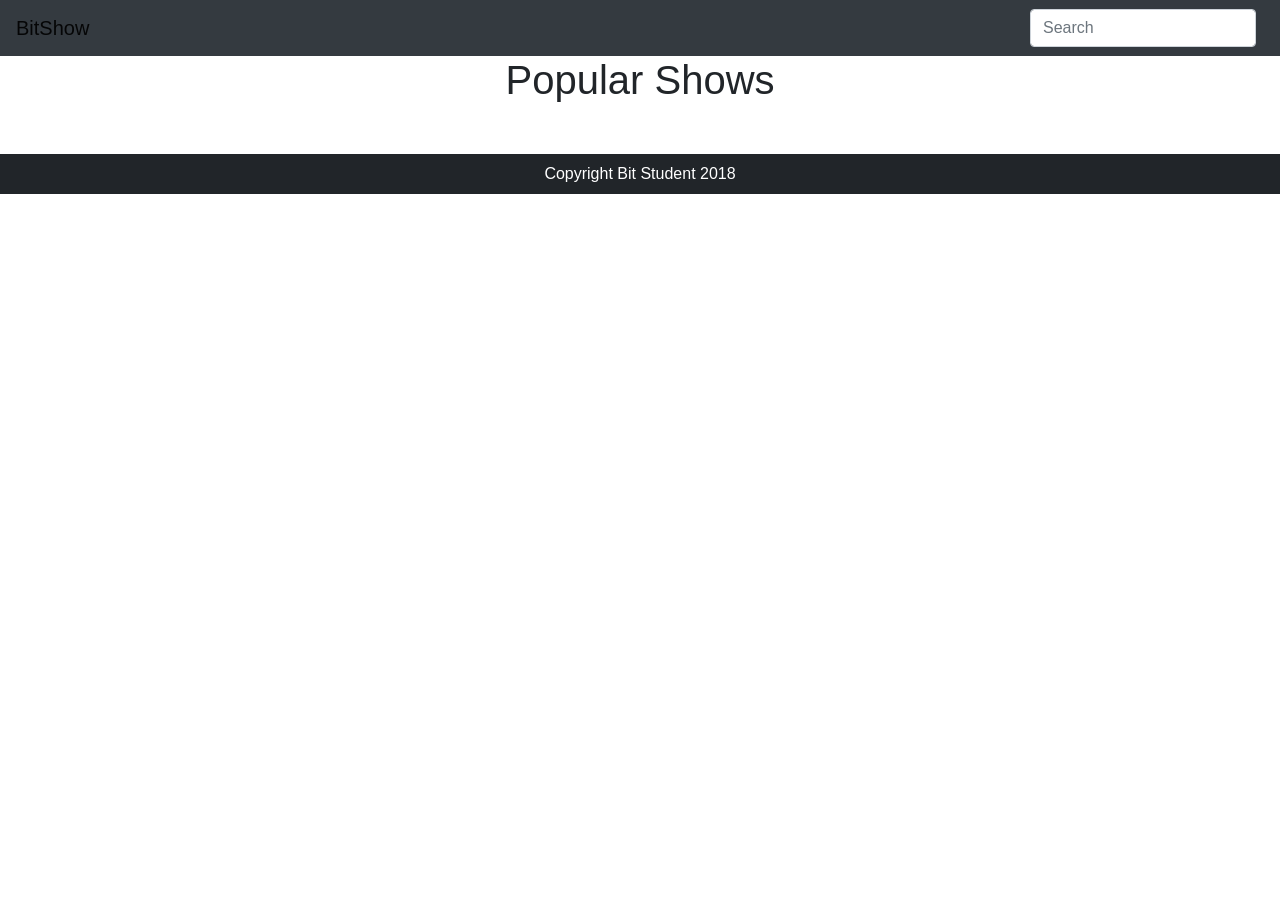
<file: novi_BIT-show/BitShow/index.html>
<!DOCTYPE html>
<html lang="en">

<head>
    <meta charset="UTF-8">
    <meta name="viewport" content="width=device-width, initial-scale=1.0">
    <meta http-equiv="X-UA-Compatible" content="ie=edge">
    <title>Bit Show</title>
    <script src="https://ajax.googleapis.com/ajax/libs/jquery/3.3.1/jquery.min.js"></script>
    <link rel="stylesheet" href="https://maxcdn.bootstrapcdn.com/bootstrap/4.0.0/css/bootstrap.min.css" integrity="sha384-Gn5384xqQ1aoWXA+058RXPxPg6fy4IWvTNh0E263XmFcJlSAwiGgFAW/dAiS6JXm"
        crossorigin="anonymous">
        <link rel="stylesheet" href="css/style.css">
        
</head>
<body>
    <nav class="navbar navbar-light bg-dark justify-content-between">
        <a class="navbar-brand" href="index.html">BitShow</a>
        <form class="form-inline">
            <input id="search" class="form-control mr-sm-2" type="search" placeholder="Search" aria-label="Search">
        </form>
    </nav>

    <h1>Popular Shows</h1>

    <ul id="search-result"> 
    </ul>

    <div id="content">


    </div>



    <footer class="flex">Copyright  Bit Student 2018</footer>


    <script src="js/dataModule.js"></script>
    <script src="js/UIModule.js"></script>
    <script src="js/mainModule.js"></script>
    <!-- <script>
        $(mainModule.init());
    </script> -->
</body>

</html>
</file>
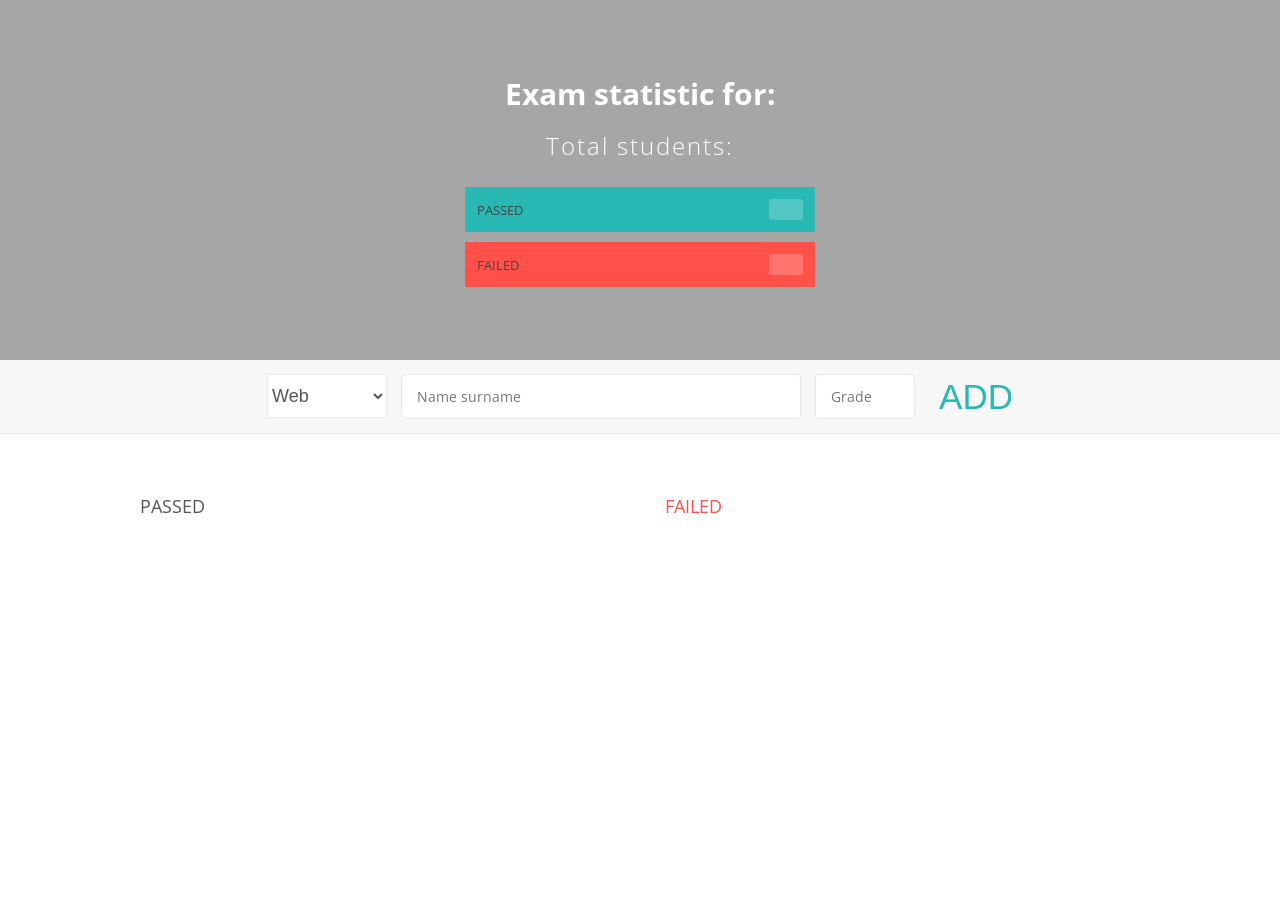
<file: V2/modules/examStatisticsModules/index.html>
<!DOCTYPE html>
<html lang="en">

<head>
    <meta charset="UTF-8">
    <link href="https://fonts.googleapis.com/css?family=Open+Sans:100,300,400,600" rel="stylesheet" type="text/css">
    <link type="text/css" rel="stylesheet" href="./style.css">
    <title>Exam statistics</title>
</head>

<body>

    <div class="top">
        <div class="exam">
            <div class="exam-title">
                Exam statistic for:
                <span class="exam-title-month"></span>
            </div>

            <div class="exam-total">Total students: <span class="total-exams"></span></div>

            <div class="exam-passed clearfix">
                <div class="exam-passed-text">passed</div>
                <div class="right clearfix">
                    <div class="exam-passed-count"></div>
                    <div class="exam-passed-percentage">&nbsp;</div>
                </div>
            </div>

            <div class="exam-failed clearfix">
                <div class="exam-failed-text">failed</div>
                <div class="right clearfix">
                    <div class="exam-failed-count"></div>
                    <div class="exam-failed-percentage">&nbsp;</div>
                </div>
            </div>
        </div>
    </div>

    <div class="bottom">
        <div class="add">
            <div class="add-container">
                <select class="add-subject">
                    <option value="web">Web</option>
                    <option value="js">JavaScript</option>
                    <option value="spa">SPA</option>
                </select>
                <input type="text" class="add-student-name" placeholder="Name surname">
                <input type="number" class="add-grade" min="5" max="10" placeholder="Grade">
                <button class="add-btn">ADD</i>
                </button>
            </div>
        </div>

        <div class="container clearfix">
            <!-----------------List of Passed students-------------------->
            <div class="passed">
                <h2 class="passed-title">passed</h2>

                <div class="passed-list">

                    <div class="item-clearfix" id="passed-0">
                        <div class="item-description"></div>
                        <div class="right-clearfix">
                            <div class="item-value"></div>
                            <div class="item-delete">
                                <button class="item-delete-btn">x</i>
                                </button>
                            </div>
                        </div>
                    </div>

                </div>
            </div>
<!------------------------------------------------------------------>
            <div class="failed">
                <h2 class="failed-title">failed</h2>

                <div class="failed-list">

                    <div class="item-clearfix" id="failed-0">
                        <div class="item-description"></div>
                        <div class="right-clearfix">
                            <div class="item-value"></div>
                            <div class="item-delete">
                                <button class="item-delete-btn">x</i>
                                </button>
                            </div>
                        </div>
                    </div>

                </div>
            </div>
        </div>

    </div>
    <script src="./js/subject.js"></script>
    <script src="./js/student.js"></script>
    <script src="./js/exam.js"></script>
    <script src="./js/report.js"></script>
    <script src="./js/form.js"></script>
    <script src="./js/app.js"></script>
</body>

</html>
</file>
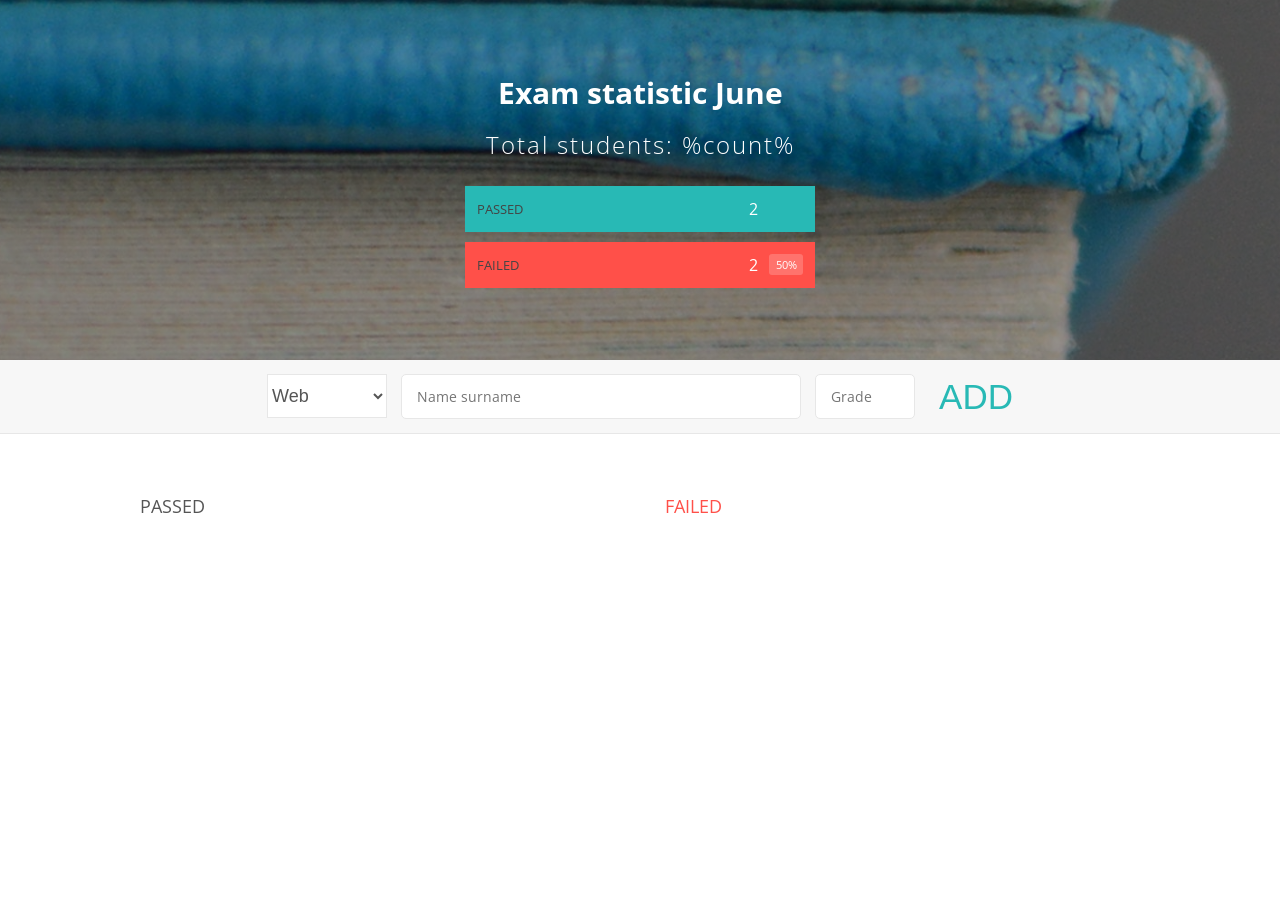
<file: w6/d1/exam/old/index.html>
<!DOCTYPE html>
<html lang="en">

<head>
    <meta charset="UTF-8">
    <link href="https://fonts.googleapis.com/css?family=Open+Sans:100,300,400,600" rel="stylesheet" type="text/css">
    <link type="text/css" rel="stylesheet" href="./css/style.css">
    <title>Exam statistics</title>
</head>

<body>

    <div class="top">
        <div class="exam">
            <div class="exam-title">
                Exam statistic
                <span class="exam-title-month">June</span>
            </div>

            <div class="exam-total">Total students: %count%</div>

            <div class="exam-passed clearfix">
                <div class="exam-passed-text">passed</div>
                <div class="right">
                    <div id="passed_counter" class="exam-passed-count">2</div>
                    <div id="passed_percentage" class="exam-passed-percentage">&nbsp;</div>
                </div>
            </div>

            <div class="exam-failed clearfix">
                <div class="exam-failed-text">failed</div>
                <div class="right clearfix">
                    <div id="failed_counter" class="exam-failed-count">2</div>
                    <div id="passed_percentage" class="exam-failed-percentage">50%</div>
                </div>
            </div>
        </div>
    </div>

    <div class="bottom">
        <div class="add">
            <div class="add-container">
                <select class="add-subject">
                    <option value="web" selected>Web</option>
                    <option value="js">JavaScript</option>
                    <option value="spa">SPA</option>
                </select>
                <input type="text" class="add-student-name" placeholder="Name surname">
                <input type="number" class="add-grade" min="5" max="10" placeholder="Grade">
                <button id="add_btn" class="add-btn">ADD</i>
                </button>
            </div>
        </div>

        <p id="error_block"></p>

        <div class="container clearfix">
            <div class="passed">
                <h2 class="passed-title">passed</h2>

                <ul class="passed-list">

                    <!-- <div class="item clearfix" id="passed-0">
                        <div class="item-description">Roger Federer</div>
                        <div class="right clearfix">
                            <div class="item-value">10</div>
                            <div class="item-delete">
                                <button class="item-delete-btn">x</i>
                                </button>
                            </div>
                        </div>
                    </div>-->

                </ul>
            </div>

            <div class="failed">
                <h2 class="failed-title">failed</h2>

                <ul class="failed-list">

                    <!-- <div class="item clearfix" id="failed-0">
                        <div class="item-description">John Doe</div>
                        <div class="right clearfix">
                            <div class="item-value">5</div>
                            <div class="item-delete">
                                <button class="item-delete-btn">x</i>
                                </button>
                            </div>
                        </div>
                    </div> -->

                </ul>
            </div>
        </div>

    </div>

    <script src="./js/subject.js"></script>
    <script src="./js/student.js"></script>
    <script src="./js/exam.js"></script>
    <script src="./js/form.js"></script>   
    <script src="./js/app.js"></script>
</body>

</html>
</file>
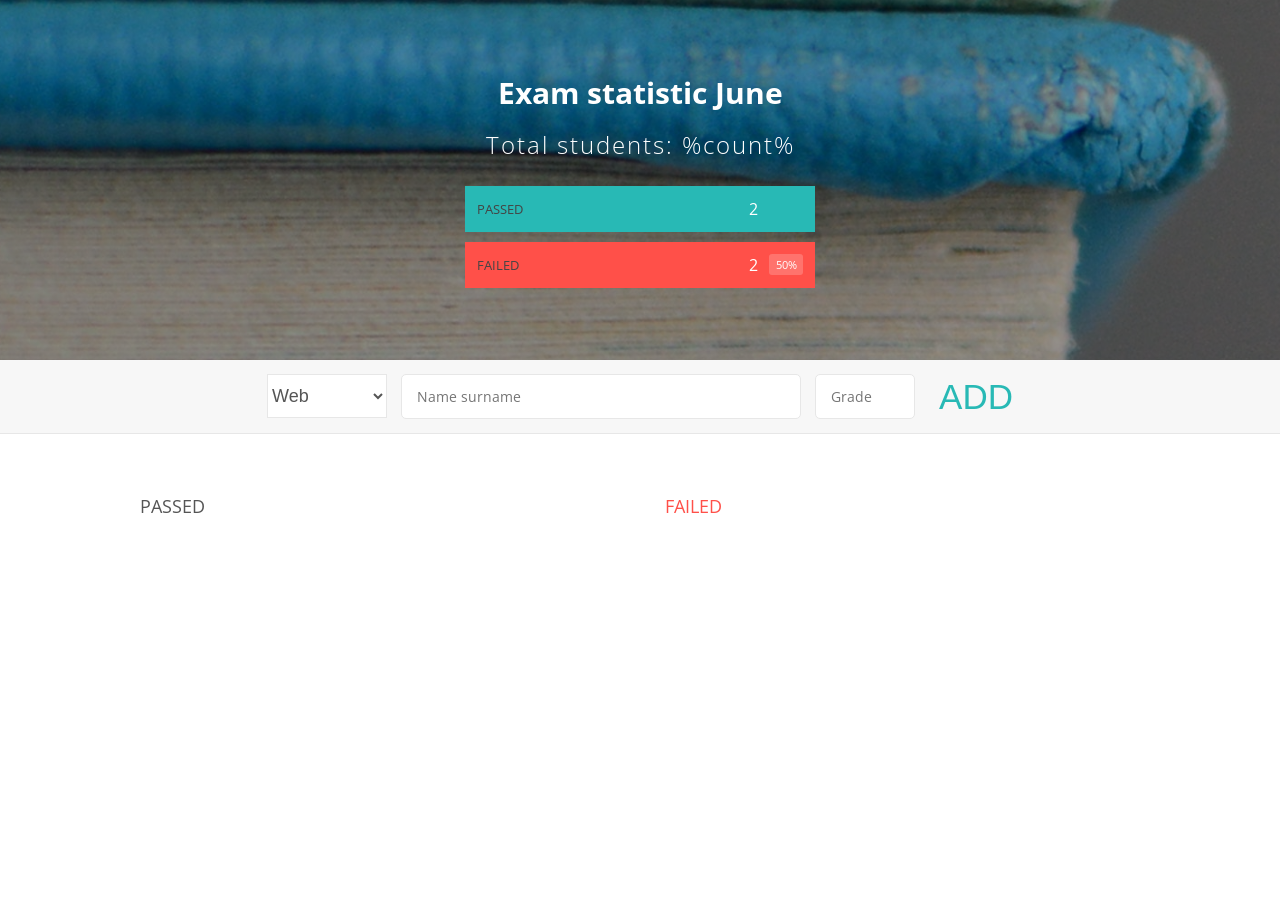
<file: w6/d1/exam/rmp/index.html>
<!DOCTYPE html>
<html lang="en">

<head>
    <meta charset="UTF-8">
    <link href="https://fonts.googleapis.com/css?family=Open+Sans:100,300,400,600" rel="stylesheet" type="text/css">
    <link type="text/css" rel="stylesheet" href="./css/style.css">
    <title>Exam statistics</title>
</head>

<body>

    <div class="top">
        <div class="exam">
            <div class="exam-title">
                Exam statistic
                <span class="exam-title-month">June</span>
            </div>

            <div class="exam-total">Total students: %count%</div>

            <div class="exam-passed clearfix">
                <div class="exam-passed-text">passed</div>
                <div class="right">
                    <div id="passed_counter" class="exam-passed-count">2</div>
                    <div class="exam-passed-percentage">&nbsp;</div>
                </div>
            </div>

            <div class="exam-failed clearfix">
                <div class="exam-failed-text">failed</div>
                <div class="right clearfix">
                    <div id="failed_counter" class="exam-failed-count">2</div>
                    <div class="exam-failed-percentage">50%</div>
                </div>
            </div>
        </div>
    </div>

    <div class="bottom">
        <div class="add">
            <div class="add-container">
                <select class="add-subject">
                    <option value="web" selected>Web</option>
                    <option value="js">JavaScript</option>
                    <option value="spa">SPA</option>
                </select>
                <input type="text" class="add-student-name" placeholder="Name surname">
                <input type="number" class="add-grade" min="5" max="10" placeholder="Grade">
                <button class="add-btn">ADD</i>
                </button>
            </div>
        </div>

        <div class="container clearfix">
            <div class="passed">
                <h2 class="passed-title">passed</h2>

                <ul class="passed-list">

                    <!-- <div class="item clearfix" id="passed-0">
                        <div class="item-description">Roger Federer</div>
                        <div class="right clearfix">
                            <div class="item-value">10</div>
                            <div class="item-delete">
                                <button class="item-delete-btn">x</i>
                                </button>
                            </div>
                        </div>
                    </div>-->

                </ul>
            </div>

            <div class="failed">
                <h2 class="failed-title">failed</h2>

                <ul class="failed-list">

                    <!-- <div class="item clearfix" id="failed-0">
                        <div class="item-description">John Doe</div>
                        <div class="right clearfix">
                            <div class="item-value">5</div>
                            <div class="item-delete">
                                <button class="item-delete-btn">x</i>
                                </button>
                            </div>
                        </div>
                    </div> -->

                </ul>
            </div>
        </div>

    </div>


    <script src="./js/UIModule.js"></script>
    <script src="./js/dataModule.js"></script>
</body>

</html>
</file>
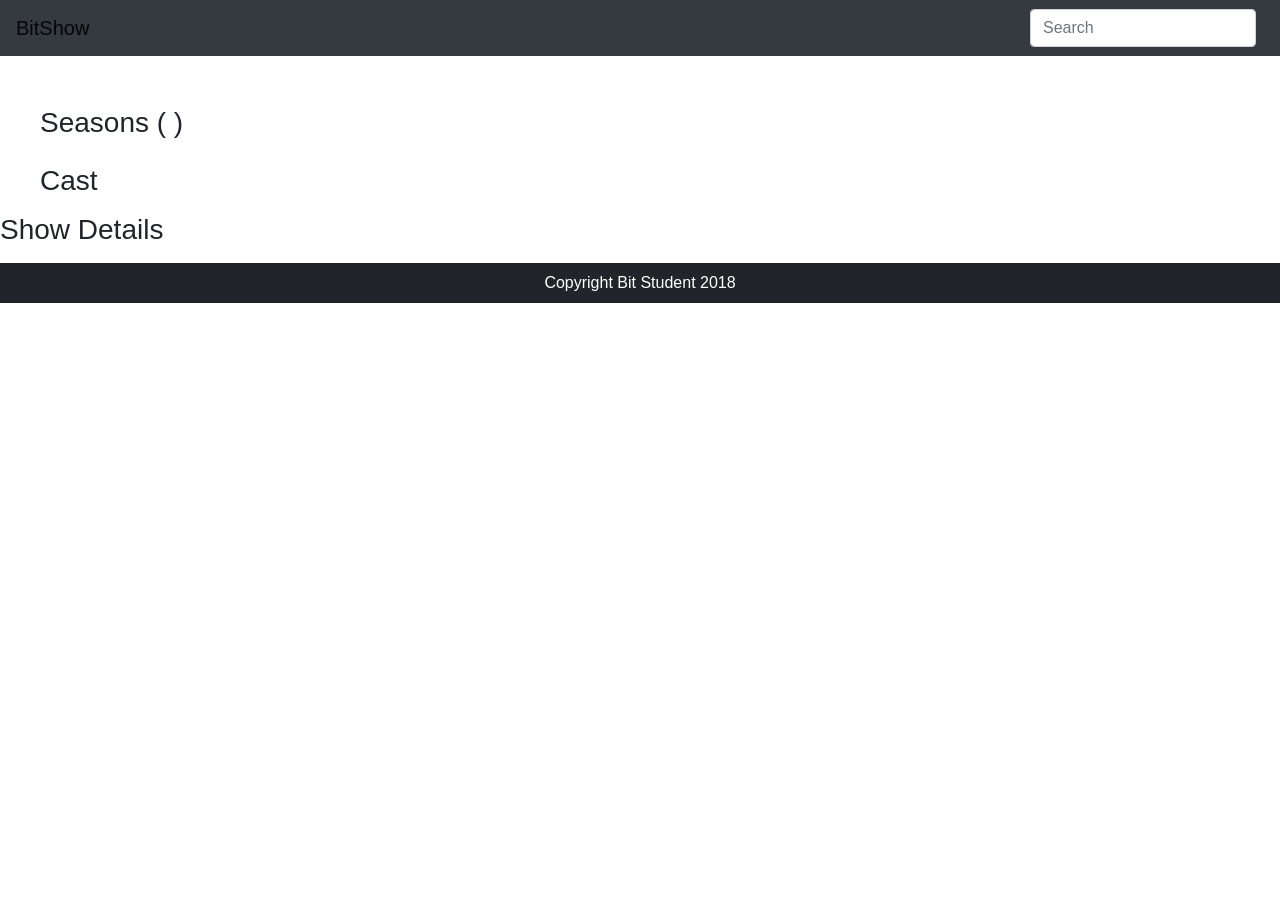
<file: novi_BIT-show/BitShow/infopage.html>
<!DOCTYPE html>
<html lang="en">

<head>
    <meta charset="UTF-8">
    <meta name="viewport" content="width=device-width, initial-scale=1.0">
    <meta http-equiv="X-UA-Compatible" content="ie=edge">
    <title>Show Info Page</title>
    <script src="https://ajax.googleapis.com/ajax/libs/jquery/3.3.1/jquery.min.js"></script>
    <link rel="stylesheet" href="https://maxcdn.bootstrapcdn.com/bootstrap/4.0.0/css/bootstrap.min.css" integrity="sha384-Gn5384xqQ1aoWXA+058RXPxPg6fy4IWvTNh0E263XmFcJlSAwiGgFAW/dAiS6JXm"
        crossorigin="anonymous">
        <link rel="stylesheet" href="css/style.css">
</head>

<body>
    <nav class="navbar navbar-light bg-dark justify-content-between">
        <a class="navbar-brand" href="index.html">BitShow</a>
        <form class="form-inline">
            <input id="search" class="form-control mr-sm-2" type="search" placeholder="Search" aria-label="Search">
        </form>
    </nav>
    </nav>
    <div id="show-info"></div>
    <!-- Seasons List -->
    <ul id="search-result"> 
    </ul>
    <h1 id="show-name"></h1>
    
    <div class="left" id="img-container"></div>
    <ul id="season-list">
        <h3>Seasons (
            <span id="season-counter"></span>)</h3>

    </ul>

    <ul id="cast-list">
        <h3>Cast</h3>

    </ul>
    <div>
        <h3>Show Details</h3>
        <p id="description-container"></p>
    </div>

    <footer class="flex">Copyright Bit Student 2018</footer>




    <script src="js/dataModule.js"></script>
    <script src="js/UIModule.js"></script>
    <script src="js/mainModule.js"></script>
    <!-- <script>
        $(mainModule.initSinglePage());
    </script> -->

    <script>
        var searchValue = localStorage.getItem('id');

        let showUrl = `http://api.tvmaze.com/shows/${searchValue}/seasons`;
        let seasonList = $("#season-list");

        var request = $.get(showUrl);
        request.done(function (seasonsInfo) {
            //console.log(seasonsInfo);

            UIModule.printSeasons(seasonsInfo);
        });

        let castUrl = `http://api.tvmaze.com/shows/${searchValue}/cast`;
        let castList = $("#cast-list");
        request = $.get(castUrl);
        request.done(function (response) {
            console.log(response);
            UIModule.printCast(response);
        });

        let showUrlImg = `http://api.tvmaze.com/shows/${searchValue}`//`http://api.tvmaze.com/shows/${searchValue}`;
        request = $.get(showUrlImg);
        request.done(function (response) {
            console.log(response);
            UIModule.showImg(response);
        });

        let descriptionUrl = `http://api.tvmaze.com/shows/${searchValue}`
        request = $.get(descriptionUrl);
        request.done(function (response) {
            console.log(response);
            UIModule.printDescription(response);
        });

        let showNameUrl = `http://api.tvmaze.com/shows/${searchValue}`
        request = $.get(showNameUrl);
        request.done(function (response) {
            console.log(response);
            UIModule.printShowName(response);
        });

        // dataModule.createShow(response[0].show.name, response[0].show.image.original, 
        //     response[0].show.id, response[0].show.summary)

    </script>
</body>

</html>
</file>
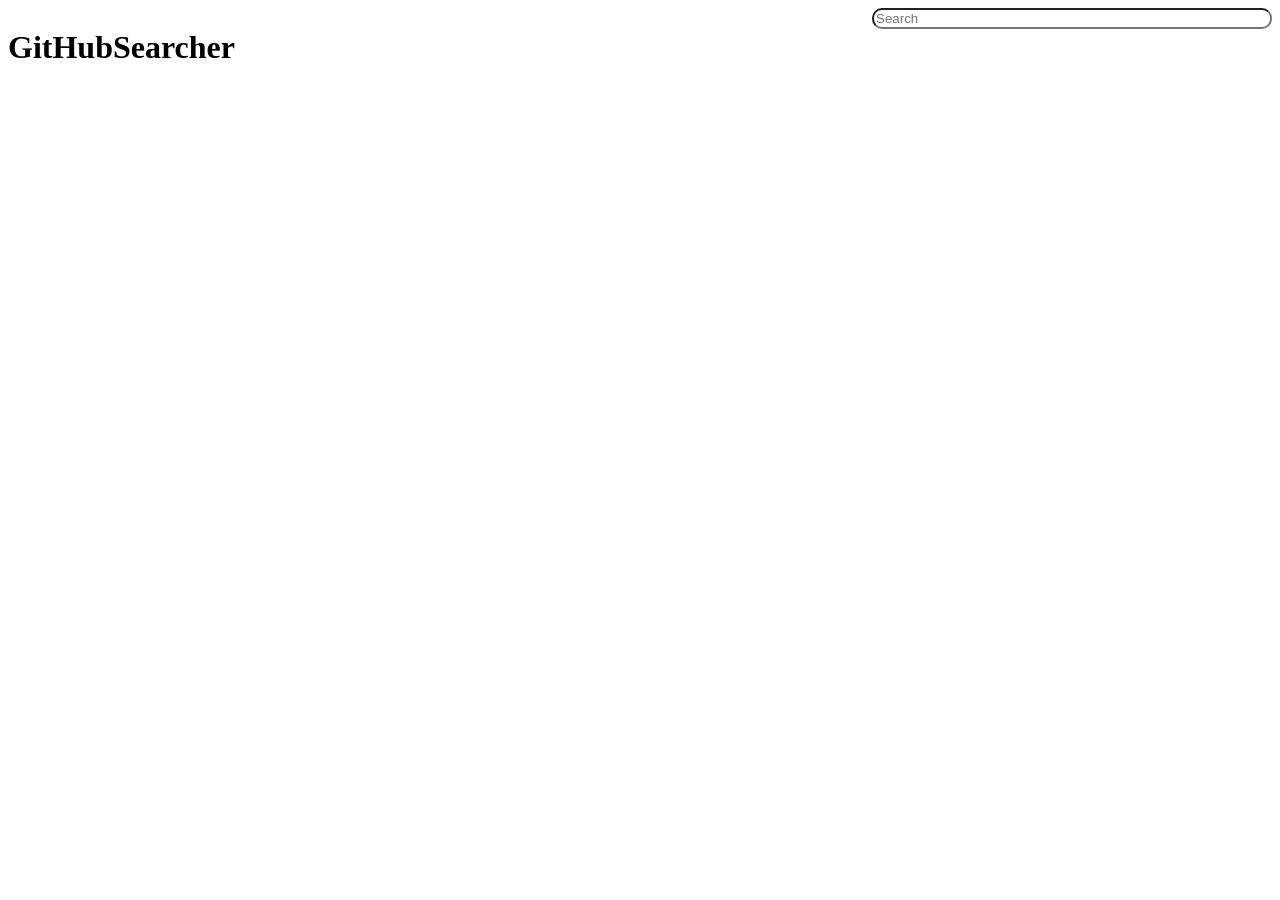
<file: w6/d4/gitHubSearcher.html>
<!DOCTYPE html>
<html lang="en">

<head>
    <meta charset="UTF-8">
    <meta name="viewport" content="width=device-width, initial-scale=1.0">
    <meta http-equiv="X-UA-Compatible" content="ie=edge">
    <link rel="stylesheet" href="gitHubSearcher.css">
    <script src="https://ajax.googleapis.com/ajax/libs/jquery/3.3.1/jquery.min.js"></script>
    <title>Document</title>
</head>

<body>

    <h1>GitHubSearcher</h1>
    <form action="" method="GET">
        <input type="search" id="searchbox" name="search" placeholder="Search">
    </form>
    <div id="users">

    </div>
<script src="gitHubSearcher.js"></script>
</body>

</html>
</file>
<file: novi_BIT-show/BitShow/css/style.css>
#content div {
    float: left;
    width: 33%;
    text-align: center;
    overflow: hidden;
}

.navbar {
    color: white;
}

h1 {
    text-align: center;
    margin-bottom: 50px;
}

#search-result {
    position: absolute;
    right: 10px;
    top: 50px;
    background: white;
}

#season-list {
    display: inline-block;
}

footer {
    clear: left;
    background-color: #212529;
    height: 40px;;
    text-align: center;
    color: white;
    line-height: 40px;
}
</file>
<file: V2/modules/examStatisticsModules/style.css>
/**********************************************
*** GENERAL
**********************************************/

* {
    margin: 0;
    padding: 0;
    box-sizing: border-box;
}

.clearfix::after {
    content: "";
    display: table;
    clear: both;
}

body {
    color: #555;
    font-family: Open Sans;
    font-size: 16px;
    position: relative;
    height: 100vh;
    font-weight: 400;
}

.right { float: right; }
.red { color: #FF5049 !important; }
.red-focus:focus { border: 1px solid #FF5049 !important; }

/**********************************************
*** TOP PART
**********************************************/

.top {
    height: 40vh;
    background-image: linear-gradient(rgba(0, 0, 0, 0.35), rgba(0, 0, 0, 0.35)), url("http://exam-statistics-example.bitballoon.com/img/back.png");
    background-size: cover;
    background-position: center;
    position: relative;
}

.exam {
    position: absolute;
    width: 350px;
    top: 50%;
    left: 50%;
    transform: translate(-50%, -50%);
    color: #fff;
}

.exam-title {
    font-size: 30px;
    text-align: center;
    margin-bottom: 10px;
    font-weight: 700;
}

.exam-total {
    font-weight: 300;
    font-size: 24px;
    text-align: center;
    margin-top: 15px;
    margin-bottom: 25px;
    letter-spacing: 2px;
}

.exam-passed,
.exam-failed {
    padding: 12px;
    text-transform: uppercase;
}

.exam-passed {
    margin-bottom: 10px;
    background-color: #28B9B5;
}

.exam-failed {
    background-color: #FF5049;
}

.exam-passed-text,
.exam-failed-text {
    float: left;
    font-size: 13px;
    color: #444;
    margin-top: 2px;
}

.exam-passed-count,
.exam-failed-count {
    letter-spacing: 1px;
    float: left;
}

.exam-passed-percentage,
.exam-failed-percentage {
    background-color: rgba(255, 255, 255, 0.2);
    float: left;
    width: 34px;
    font-size: 11px;
    padding: 3px 0;
    margin-left: 10px;
    text-align: center;
    border-radius: 3px;
}


/**********************************************
*** BOTTOM PART
**********************************************/

/***** FORM *****/
.add {
    padding: 14px;
    border-bottom: 1px solid #e7e7e7;
    background-color: #f7f7f7;
}

.add-container {
    margin: 0 auto;
    text-align: center;
}

.add-subject {
    width: 120px;
    border: 1px solid #e7e7e7;
    height: 44px;
    font-size: 18px;
    color: inherit;
    background-color: #fff;
    margin-right: 10px;
    font-weight: 300;
    transition: border 0.3s;
}

.add-student-name,
.add-grade {
    border: 1px solid #e7e7e7;
    background-color: #fff;
    color: inherit;
    font-family: inherit;
    font-size: 14px;
    padding: 12px 15px;
    margin-right: 10px;
    border-radius: 5px;
    transition: border 0.3s;
}

.add-student-name { width: 400px;}
.add-grade { width: 100px;}

.add-btn {
    font-size: 35px;
    background: none;
    border: none;
    color: #28B9B5;
    cursor: pointer;
    display: inline-block;
    vertical-align: middle;
    line-height: 1.1;
    margin-left: 10px;
}

.add-btn:active { transform: translateY(2px); }

.add-status:focus,
.add-student-name:focus,
.add-grade:focus {
    outline: none;
    border: 1px solid #28B9B5;
}

.add-btn:focus { outline: none; }

/***** LISTS *****/
.container {
    width: 1000px;
    margin: 60px auto;
}

.passed {
    float: left;
    width: 475px;
    margin-right: 50px;
}

.failed {
    float: left;
    width: 475px;
}

h2 {
    text-transform: uppercase;
    font-size: 18px;
    font-weight: 400;
    margin-bottom: 15px;
}

.icome-title { color: #28B9B5; }
.failed-title { color: #FF5049; }

.item {
    padding: 13px;
    border-bottom: 1px solid #e7e7e7;
}

.item:first-child { border-top: 1px solid #e7e7e7; }
.item:nth-child(even) { background-color: #f7f7f7; }

.item-description {
    float: left;
}

.item-value {
    float: left;
    transition: transform 0.3s;
}

.item-percentage {
    float: left;
    margin-left: 20px;
    transition: transform 0.3s;
    font-size: 11px;
    background-color: #FFDAD9;
    padding: 3px;
    border-radius: 3px;
    width: 32px;
    text-align: center;
}

.passed .item-value,
.passed .item-delete-btn {
    color: #28B9B5;
}

.failed .item-value,
.failed .item-percentage,
.failed .item-delete-btn {
    color: #FF5049;
}


.item-delete {
    float: left;
}

.item-delete-btn {
    font-size: 22px;
    background: none;
    border: none;
    cursor: pointer;
    display: inline-block;
    vertical-align: middle;
    line-height: 1;
    display: none;
}

.item-delete-btn:focus { outline: none; }
.item-delete-btn:active { transform: translateY(2px); }

.item:hover .item-delete-btn { display: block; }
.item:hover .item-value { transform: translateX(-20px); }
.item:hover .item-percentage { transform: translateX(-20px); }


.unpaid {
    background-color: #FFDAD9 !important;
    cursor: pointer;
    color: #FF5049;

}

.unpaid .item-percentage { box-shadow: 0 2px 6px 0 rgba(0, 0, 0, 0.1); }
.unpaid:hover .item-description { font-weight: 900; }
</file>
<file: w6/d1/exam/old/css/style.css>
/**********************************************
*** GENERAL
**********************************************/

* {
    margin: 0;
    padding: 0;
    box-sizing: border-box;
}

.clearfix::after {
    content: "";
    display: table;
    clear: both;
}

body {
    color: #555;
    font-family: Open Sans;
    font-size: 16px;
    position: relative;
    height: 100vh;
    font-weight: 400;
}

.right { float: right; }
.red { color: #FF5049 !important; }
.red-focus:focus { border: 1px solid #FF5049 !important; }

/**********************************************
*** TOP PART
**********************************************/

.top {
    height: 40vh;
    background-image: linear-gradient(rgba(0, 0, 0, 0.35), rgba(0, 0, 0, 0.35)), url(../img/back.png);
    background-size: cover;
    background-position: center;
    position: relative;
}

.exam {
    position: absolute;
    width: 350px;
    top: 50%;
    left: 50%;
    transform: translate(-50%, -50%);
    color: #fff;
}

.exam-title {
    font-size: 30px;
    text-align: center;
    margin-bottom: 10px;
    font-weight: 700;
}

.exam-total {
    font-weight: 300;
    font-size: 24px;
    text-align: center;
    margin-top: 15px;
    margin-bottom: 25px;
    letter-spacing: 2px;
}

.exam-passed,
.exam-failed {
    padding: 12px;
    text-transform: uppercase;
}

.exam-passed {
    margin-bottom: 10px;
    background-color: #28B9B5;
}

.exam-failed {
    background-color: #FF5049;
}

.exam-passed-text,
.exam-failed-text {
    float: left;
    font-size: 13px;
    color: #444;
    margin-top: 2px;
}

.exam-passed-count,
.exam-failed-count {
    letter-spacing: 1px;
    float: left;
}

.exam-passed-percentage,
.exam-failed-percentage {
    float: left;
    width: 34px;
    font-size: 11px;
    padding: 3px 0;
    margin-left: 10px;
}

.exam-failed-percentage {
    background-color: rgba(255, 255, 255, 0.2);
    text-align: center;
    border-radius: 3px;
}


/**********************************************
*** BOTTOM PART
**********************************************/

/***** FORM *****/
.add {
    padding: 14px;
    border-bottom: 1px solid #e7e7e7;
    background-color: #f7f7f7;
}

.add-container {
    margin: 0 auto;
    text-align: center;
}

.add-subject {
    width: 120px;
    border: 1px solid #e7e7e7;
    height: 44px;
    font-size: 18px;
    color: inherit;
    background-color: #fff;
    margin-right: 10px;
    font-weight: 300;
    transition: border 0.3s;
}

.add-student-name,
.add-grade {
    border: 1px solid #e7e7e7;
    background-color: #fff;
    color: inherit;
    font-family: inherit;
    font-size: 14px;
    padding: 12px 15px;
    margin-right: 10px;
    border-radius: 5px;
    transition: border 0.3s;
}

.add-student-name { width: 400px;}
.add-grade { width: 100px;}

.add-btn {
    font-size: 35px;
    background: none;
    border: none;
    color: #28B9B5;
    cursor: pointer;
    display: inline-block;
    vertical-align: middle;
    line-height: 1.1;
    margin-left: 10px;
}

.add-btn:active { transform: translateY(2px); }

.add-status:focus,
.add-student-name:focus,
.add-grade:focus {
    outline: none;
    border: 1px solid #28B9B5;
}

.add-btn:focus { outline: none; }

/***** LISTS *****/
.container {
    width: 1000px;
    margin: 60px auto;
}

.passed {
    float: left;
    width: 475px;
    margin-right: 50px;
}

.failed {
    float: left;
    width: 475px;
}

h2 {
    text-transform: uppercase;
    font-size: 18px;
    font-weight: 400;
    margin-bottom: 15px;
}

.icome-title { color: #28B9B5; }
.failed-title { color: #FF5049; }

.item {
    padding: 13px;
    border-bottom: 1px solid #e7e7e7;
}

.item:first-child { border-top: 1px solid #e7e7e7; }
.item:nth-child(even) { background-color: #f7f7f7; }

.item-description {
    float: left;
}

.item-value {
    float: left;
    transition: transform 0.3s;
}

.item-percentage {
    float: left;
    margin-left: 20px;
    transition: transform 0.3s;
    font-size: 11px;
    background-color: #FFDAD9;
    padding: 3px;
    border-radius: 3px;
    width: 32px;
    text-align: center;
}

.passed .item-value,
.passed .item-delete-btn {
    color: #28B9B5;
}

.failed .item-value,
.failed .item-percentage,
.failed .item-delete-btn {
    color: #FF5049;
}


.item-delete {
    float: left;
}

.item-delete-btn {
    font-size: 22px;
    background: none;
    border: none;
    cursor: pointer;
    display: inline-block;
    vertical-align: middle;
    line-height: 1;
    display: none;
}

.item-delete-btn:focus { outline: none; }
.item-delete-btn:active { transform: translateY(2px); }

.item:hover .item-delete-btn { display: block; }
.item:hover .item-value { transform: translateX(-20px); }
.item:hover .item-percentage { transform: translateX(-20px); }


.unpaid {
    background-color: #FFDAD9 !important;
    cursor: pointer;
    color: #FF5049;

}

.unpaid .item-percentage { box-shadow: 0 2px 6px 0 rgba(0, 0, 0, 0.1); }
.unpaid:hover .item-description { font-weight: 900; }
</file>
<file: w6/d1/exam/rmp/css/style.css>
/**********************************************
*** GENERAL
**********************************************/

* {
    margin: 0;
    padding: 0;
    box-sizing: border-box;
}

.clearfix::after {
    content: "";
    display: table;
    clear: both;
}

body {
    color: #555;
    font-family: Open Sans;
    font-size: 16px;
    position: relative;
    height: 100vh;
    font-weight: 400;
}

.right { float: right; }
.red { color: #FF5049 !important; }
.red-focus:focus { border: 1px solid #FF5049 !important; }

/**********************************************
*** TOP PART
**********************************************/

.top {
    height: 40vh;
    background-image: linear-gradient(rgba(0, 0, 0, 0.35), rgba(0, 0, 0, 0.35)), url(../img/back.png);
    background-size: cover;
    background-position: center;
    position: relative;
}

.exam {
    position: absolute;
    width: 350px;
    top: 50%;
    left: 50%;
    transform: translate(-50%, -50%);
    color: #fff;
}

.exam-title {
    font-size: 30px;
    text-align: center;
    margin-bottom: 10px;
    font-weight: 700;
}

.exam-total {
    font-weight: 300;
    font-size: 24px;
    text-align: center;
    margin-top: 15px;
    margin-bottom: 25px;
    letter-spacing: 2px;
}

.exam-passed,
.exam-failed {
    padding: 12px;
    text-transform: uppercase;
}

.exam-passed {
    margin-bottom: 10px;
    background-color: #28B9B5;
}

.exam-failed {
    background-color: #FF5049;
}

.exam-passed-text,
.exam-failed-text {
    float: left;
    font-size: 13px;
    color: #444;
    margin-top: 2px;
}

.exam-passed-count,
.exam-failed-count {
    letter-spacing: 1px;
    float: left;
}

.exam-passed-percentage,
.exam-failed-percentage {
    float: left;
    width: 34px;
    font-size: 11px;
    padding: 3px 0;
    margin-left: 10px;
}

.exam-failed-percentage {
    background-color: rgba(255, 255, 255, 0.2);
    text-align: center;
    border-radius: 3px;
}


/**********************************************
*** BOTTOM PART
**********************************************/

/***** FORM *****/
.add {
    padding: 14px;
    border-bottom: 1px solid #e7e7e7;
    background-color: #f7f7f7;
}

.add-container {
    margin: 0 auto;
    text-align: center;
}

.add-subject {
    width: 120px;
    border: 1px solid #e7e7e7;
    height: 44px;
    font-size: 18px;
    color: inherit;
    background-color: #fff;
    margin-right: 10px;
    font-weight: 300;
    transition: border 0.3s;
}

.add-student-name,
.add-grade {
    border: 1px solid #e7e7e7;
    background-color: #fff;
    color: inherit;
    font-family: inherit;
    font-size: 14px;
    padding: 12px 15px;
    margin-right: 10px;
    border-radius: 5px;
    transition: border 0.3s;
}

.add-student-name { width: 400px;}
.add-grade { width: 100px;}

.add-btn {
    font-size: 35px;
    background: none;
    border: none;
    color: #28B9B5;
    cursor: pointer;
    display: inline-block;
    vertical-align: middle;
    line-height: 1.1;
    margin-left: 10px;
}

.add-btn:active { transform: translateY(2px); }

.add-status:focus,
.add-student-name:focus,
.add-grade:focus {
    outline: none;
    border: 1px solid #28B9B5;
}

.add-btn:focus { outline: none; }

/***** LISTS *****/
.container {
    width: 1000px;
    margin: 60px auto;
}

.passed {
    float: left;
    width: 475px;
    margin-right: 50px;
}

.failed {
    float: left;
    width: 475px;
}

h2 {
    text-transform: uppercase;
    font-size: 18px;
    font-weight: 400;
    margin-bottom: 15px;
}

.icome-title { color: #28B9B5; }
.failed-title { color: #FF5049; }

.item {
    padding: 13px;
    border-bottom: 1px solid #e7e7e7;
}

.item:first-child { border-top: 1px solid #e7e7e7; }
.item:nth-child(even) { background-color: #f7f7f7; }

.item-description {
    float: left;
}

.item-value {
    float: left;
    transition: transform 0.3s;
}

.item-percentage {
    float: left;
    margin-left: 20px;
    transition: transform 0.3s;
    font-size: 11px;
    background-color: #FFDAD9;
    padding: 3px;
    border-radius: 3px;
    width: 32px;
    text-align: center;
}

.passed .item-value,
.passed .item-delete-btn {
    color: #28B9B5;
}

.failed .item-value,
.failed .item-percentage,
.failed .item-delete-btn {
    color: #FF5049;
}


.item-delete {
    float: left;
}

.item-delete-btn {
    font-size: 22px;
    background: none;
    border: none;
    cursor: pointer;
    display: inline-block;
    vertical-align: middle;
    line-height: 1;
    display: none;
}

.item-delete-btn:focus { outline: none; }
.item-delete-btn:active { transform: translateY(2px); }

.item:hover .item-delete-btn { display: block; }
.item:hover .item-value { transform: translateX(-20px); }
.item:hover .item-percentage { transform: translateX(-20px); }


.unpaid {
    background-color: #FFDAD9 !important;
    cursor: pointer;
    color: #FF5049;

}

.unpaid .item-percentage { box-shadow: 0 2px 6px 0 rgba(0, 0, 0, 0.1); }
.unpaid:hover .item-description { font-weight: 900; }
</file>
<file: w6/d4/gitHubSearcher.css>
h1 {
    float: left;
}

#searchbox {
    float: right;
    border-radius: 10px;
    width: 400px;
}
</file>
